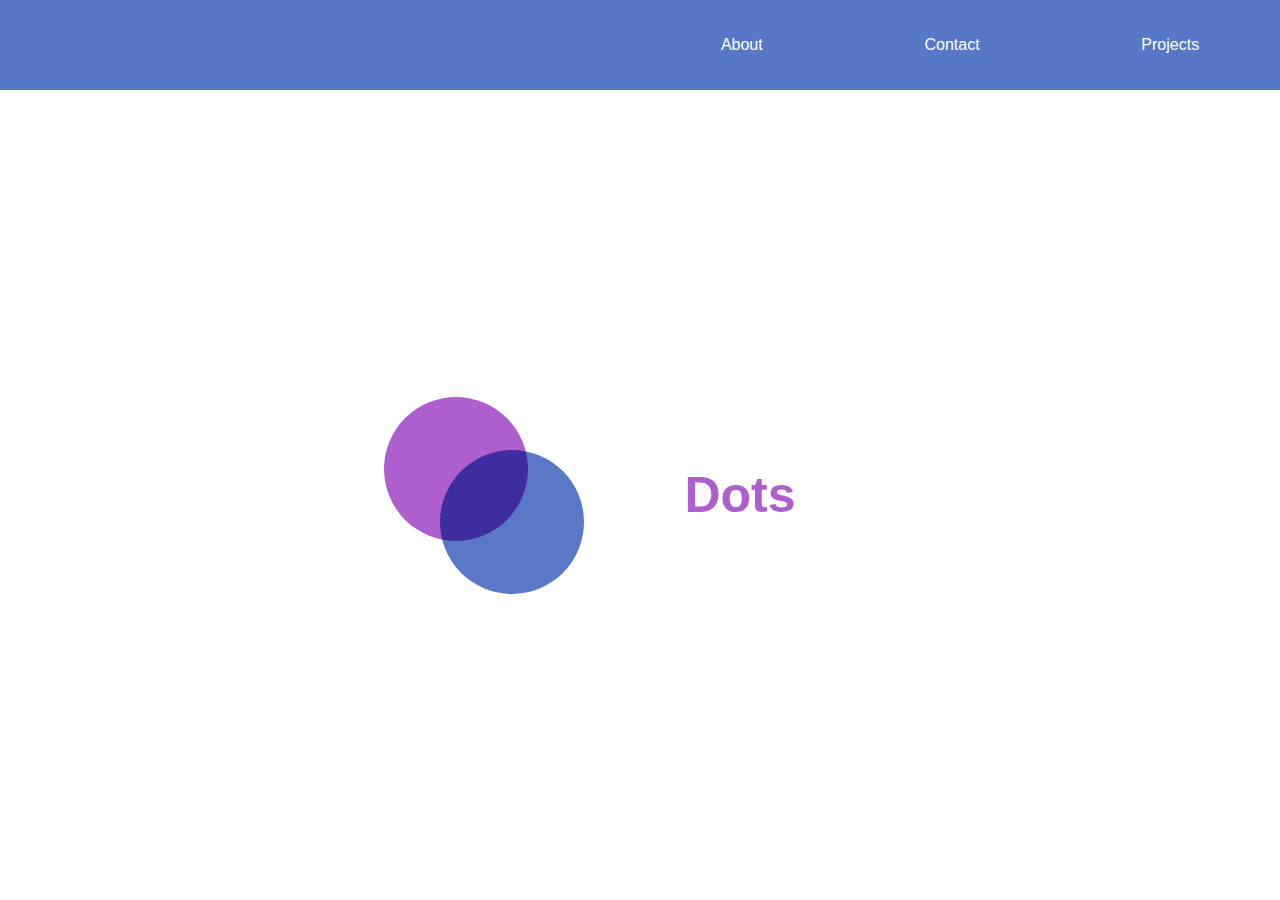
<file: animated-navbar/index.html>
<!DOCTYPE html>
<html lang="en">
<head>
    <meta charset="UTF-8">
    <meta name="viewport" content="width=device-width, initial-scale=1.0">
    <title>Bubble Effect</title>
    <script  src="script.js" defer></script>
    <link rel="stylesheet" href="style.css">
</head>
<body>
    <nav>
      <div class="hamburger">
        <div class="line"></div>
        <div class="line"></div>
        <div class="line"></div>
      </div>
      <ul class="nav-links">
          <li><a href="#">About</a></li>
          <li><a href="#">Contact</a></li>
          <li><a href="#">Projects</a></li>

      </ul>
    </nav>
    <section class="landing">
        <img src="cricles.svg" alt="circles"/>
        <h1>Dots</h1>
    </section>
</body>
</html>
</file>
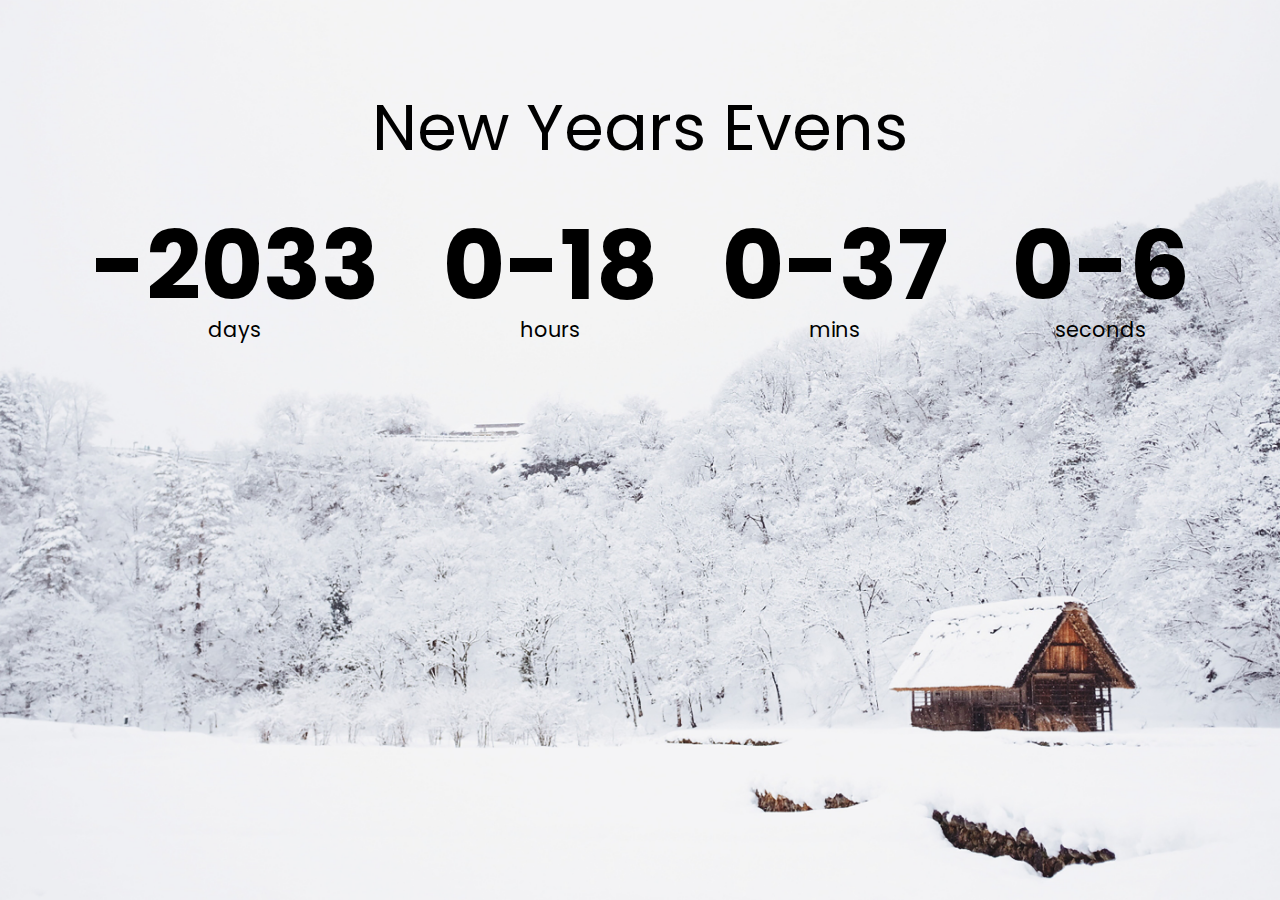
<file: counter-timer/index.html>
<!DOCTYPE html>
<html lang="en">

<head>
    <meta charset="UTF-8">
    <meta name="viewport" content="width=device-width, initial-scale=1.0">
    <title>Counter-Timer</title>
    <link rel="stylesheet" href="style.css">
    <script src="script.js" defer>

    </script>
</head>

<body>
    <h1>New Years Evens</h1>
     
    <div class="countdown-container">
        <div class="countdown-e1 days-c">
            <p class='big-text' id='days'>0</p>
            <span>days</span>
        </div>
        <div class="countdown-e1 hours-c">
            <p class='big-text' id='hours'>0</p>
            <span>hours</span>
        </div>
        <div class="countdown-e1 mins-c">
            <p class='big-text' id='mins'>0</p>
            <span>mins</span>
        </div>
        <div class="countdown-e1 seconds-c">
            <p class='big-text' id='seconds'>0</p>
            <span>seconds</span>
        </div>
    </div>
</body>

</html>
</file>
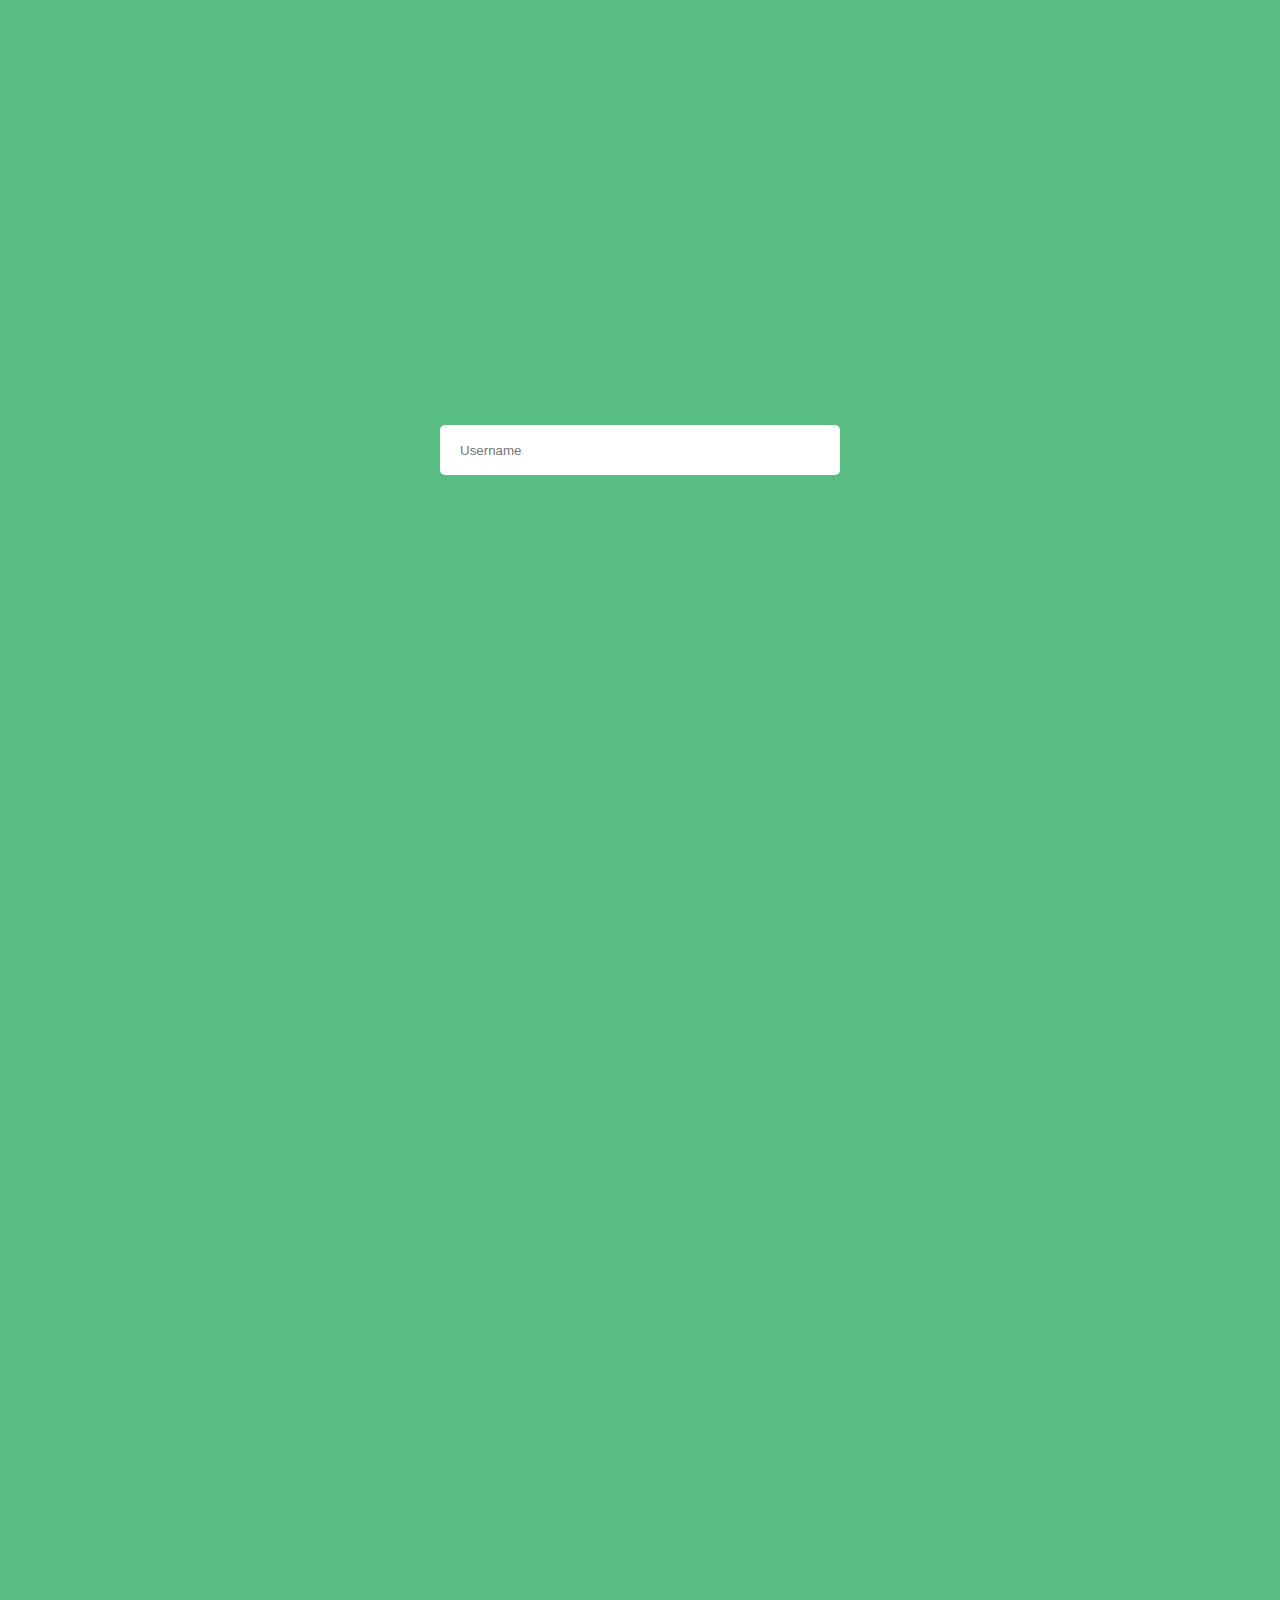
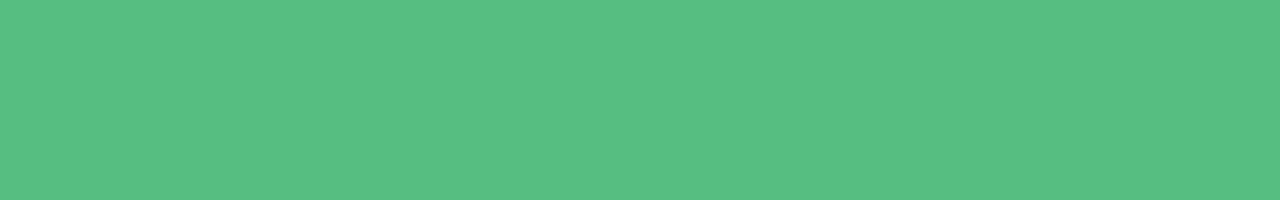
<file: formAnimation/index.html>
<!DOCTYPE html>
    <html lang="en">
    <head>
        <meta charset="UTF-8">
        <meta name="viewport" content="width=device-width, initial-scale=1.0">
        <link rel="stylesheet" href="https://use.fontawesome.com/releases/v5.15.1/css/all.css" 
        integrity="sha384-vp86vTRFVJgpjF9jiIGPEEqYqlDwgyBgEF109VFjmqGmIY/Y4HV4d3Gp2irVfcrp" 
        crossorigin="anonymous">
        <link rel="stylesheet" href="style.css"/>
        <title></title>
    </head>
    <body>
        <form >
            <div class="field-name">
                <i class="fas fa-user"></i>
                <input type="text" placeholder="Username" required/>
                <i class="fas fa-arrow-down"></i>
            </div>
            <div class="field-email inactive">
          
                <i class="fas fa-envelope"></i>
               <input type="email" placeholder="Email" required/>
               <i class="fas fa-arrow-down"></i>
            </div>
            <div class="field-password inactive">
                <i class="fas fa-key"></i>
                <input type="password" placeholder="password" required/>
                <i class="fas fa-arrow-down"></i>
            </div>
            <div class="field-finish inactive">
                <i class="fas fa-heart nope"></i>
                <p>Thank You!!</p>
                <i class="fas fa-heart nope"></i>
                
            </div>
        </form>
        <script src="script.js"></script> 
    </body>

    </html>
</file>
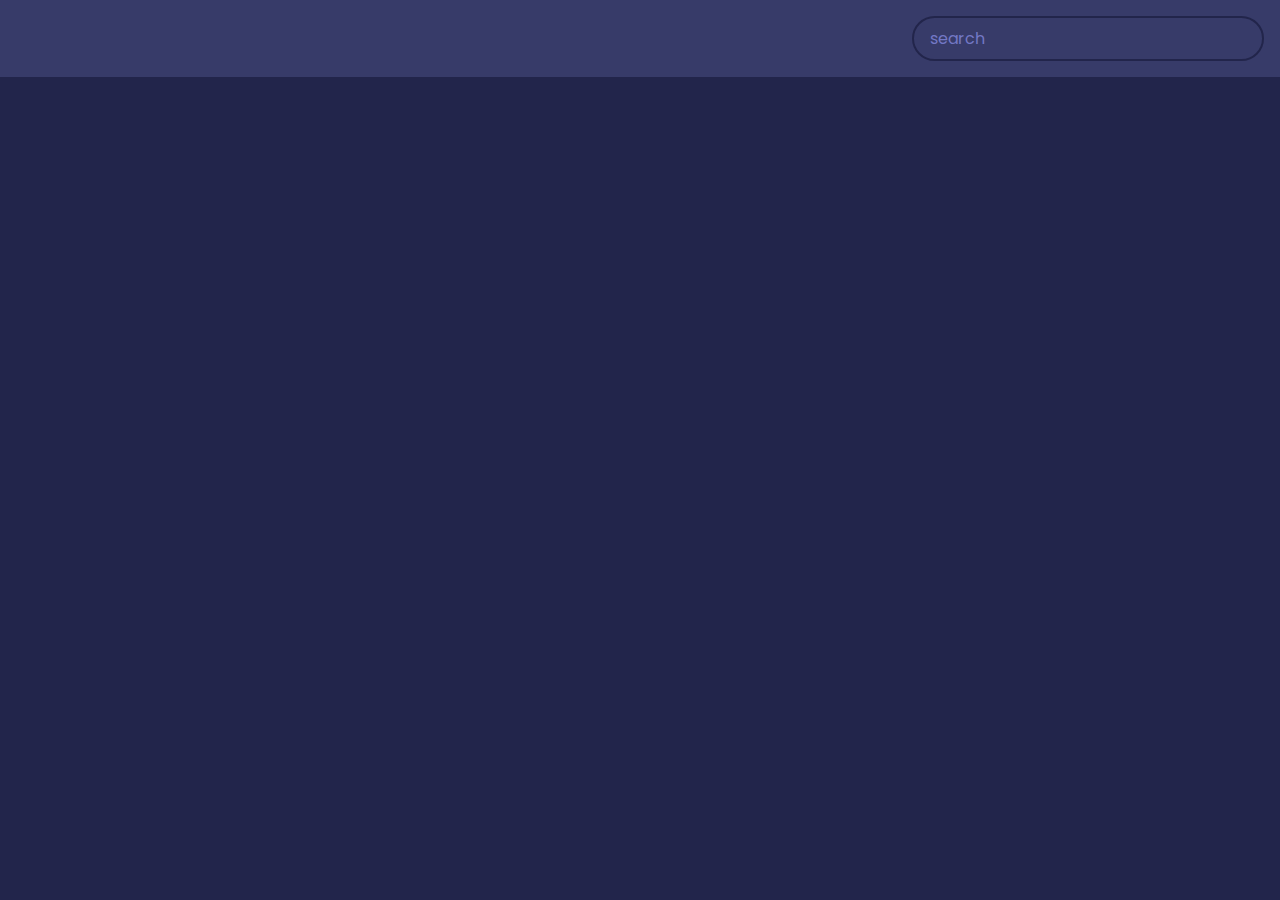
<file: movie-app/index.html>
<!DOCTYPE html>
<html lang="en">
<head>
    <meta charset="UTF-8">
    <meta name="viewport" content="width=device-width, initial-scale=1.0">
    <link rel="stylesheet" href="style.css">
    <script src="script.js" defer></script>
    <title>Movie-App</title>
</head>
<body>
    <header>
        <form id="form">
         <input type="text" placeholder="search" 
         id="search" class="search"/>
     
    </form>
        </header>
    <main id='main'></main>
</body>
</html>
</file>
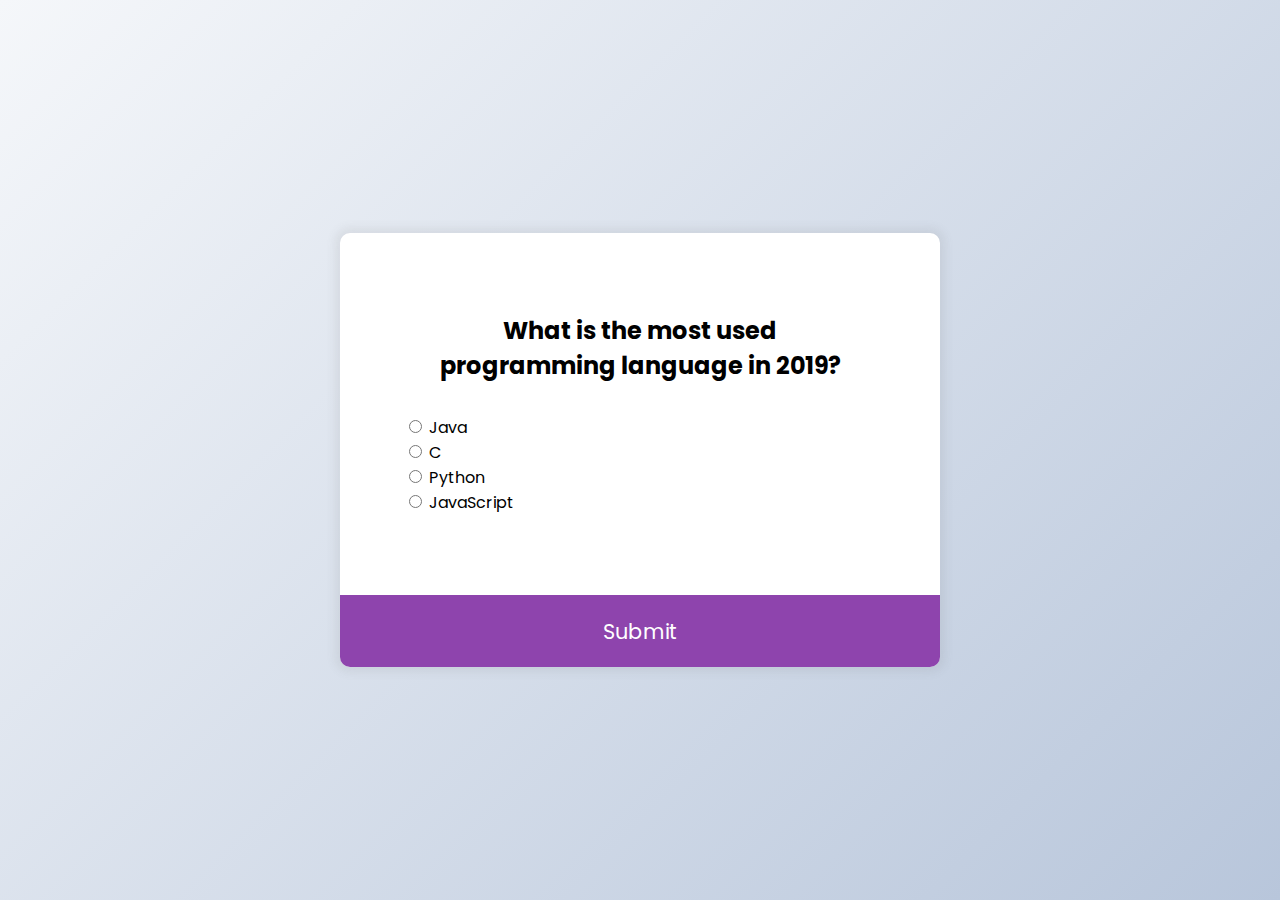
<file: quiz-app/index.html>
<!DOCTYPE html>
<html lang="en">
<head>
    <meta charset="UTF-8">
    <meta name="viewport" content="width=device-width, initial-scale=1.0">
    <title>Quiz App</title>
    <link rel="stylesheet" href="style.css">
    <script src="script.js" defer></script>
</head>
<body>
    <div class="quiz-container" id='quiz'>
        <div class="quiz-header">
        <h2 id="question">Question text</h2>
        <ul>
            <li><input type="radio" id="a" name="answer" class="answer">
                <label for="a"  id="a-text">Question</label></li>
                <li><input type="radio" name="answer" id="b"class="answer">
                    <label for="b"id="b-text">Question</label>
                </li>
                <li><input type="radio" name="answer" id="c"class="answer">
                    <label for="c" id="c-text">Question</label>
                </li>
                <li><input type="radio" name="answer" id="d" class="answer">
                    <label for="d" name="answer" id="d-text">Question</label>
                </li>
      
        </ul>
    </div>
    <button>Submit</button>

    </div>
</body>
</html>
</file>
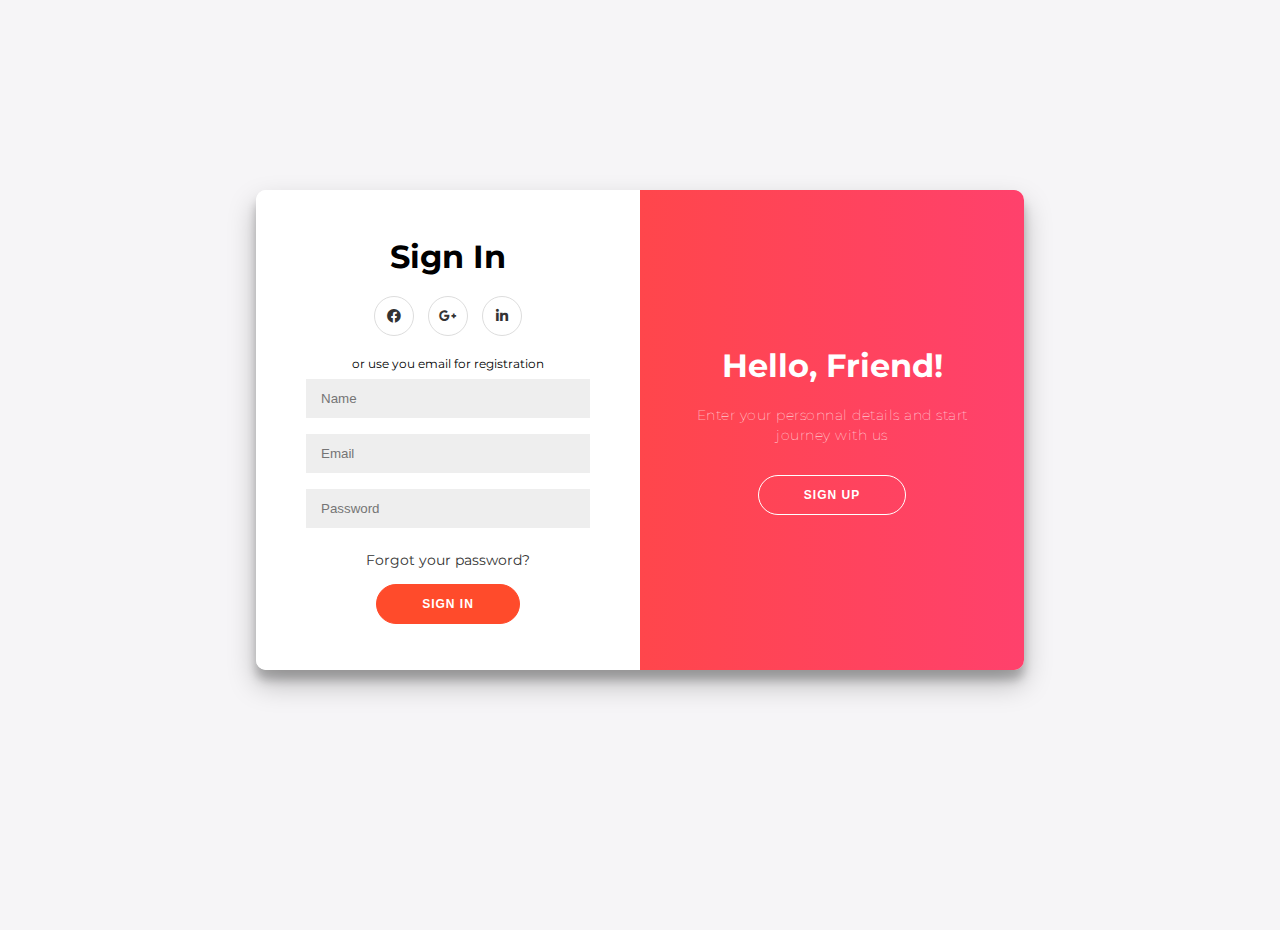
<file: signin-signup/index.html>
<!DOCTYPE html>
<html lang="en">
<head>
    <meta charset="UTF-8">
    <meta name="viewport" content="width=device-width, initial-scale=1.0">
    <title>Signup-SignIn</title>
    <link rel="stylesheet" href="https://use.fontawesome.com/releases/v5.15.1/css/all.css">
    <link rel="stylesheet" href="style.css">

</head>
<body>
 <div class="container" id="container">
    <div class="form-container sign-up-container">
      <form action="#">
        <h1>Create Account</h1>
        <div class="social-container">
         <a href="" class="social"><i class="fab fa-facebook"></i></a>
         <a href="" class="social"><i class="fab fa-google-plus-g"></i></a>
         <a href="" class="social"><i class="fab fa-linkedin-in"></i></a>
         </div>
           <span>or use you email for registration</span>
         <input type="text" placeholder="Name"/>
         <input type="email" placeholder="Email"/>
         <input type="password" placeholder="Password"/>
          <button>Sign Up</button>
      </form>
   </div>
   <div class="form-container sign-in-container">
    <form action="#">
        <h1>Sign In</h1>
        <div class="social-container">
            <a href="" class="social"><i class="fab fa-facebook"></i></a>
            <a href="" class="social"><i class="fab fa-google-plus-g"></i></a>
            <a href="" class="social"><i class="fab fa-linkedin-in"></i></a>
        </div>
        <span>or use you email for registration</span>
        <input type="text" placeholder="Name" />
        <input type="email" placeholder="Email" />
        <input type="password" placeholder="Password" />
        <a href="#">Forgot your password?</a>
        <button>Sign In</button>
    </form>
   </div>
   <div class="overlay-container">
       <div class="overlay">
           <div class="overlay-panel overlay-left">
               <h1>Welcome Back!</h1>
               <p>
                   To keep connected with us please login with your personal info
                </p>
             <button class="ghost" id="signIn">Sign In</button>
           </div>
           <div class="overlay-panel overlay-right">
               <h1>Hello, Friend!</h1>
               <p>
                   Enter your personnal details and start journey with us
               </p>
                <button class="ghost" id="signUp">Sign Up</button>
           </div>
       </div>
   </div>
 </div>
 <script src="script.js"></script>
</body>
</html>
</file>
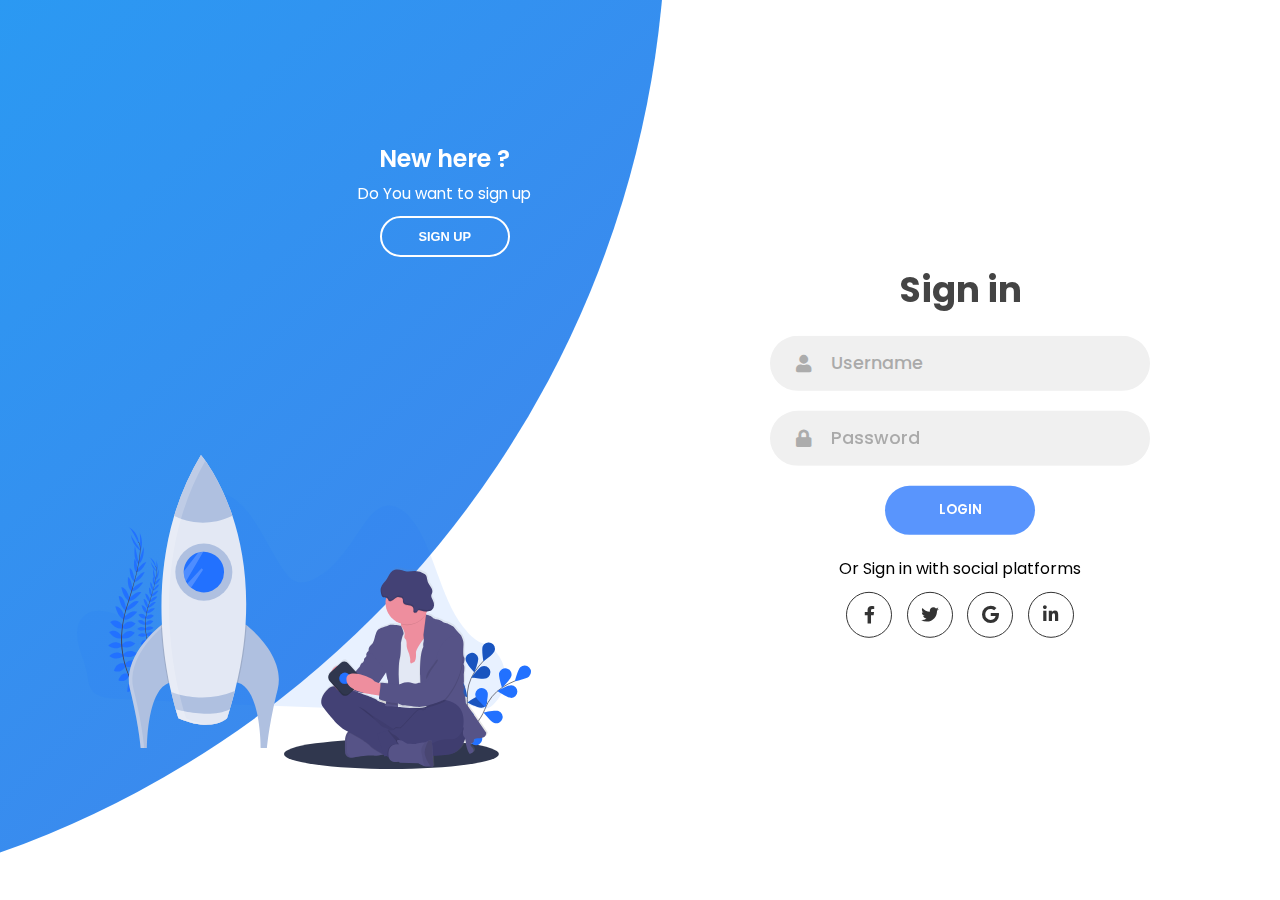
<file: SignUp-Page/index.html>
<!DOCTYPE html>
<html lang="en">
<head>
    <meta charset="UTF-8">
    <meta name="viewport" content="width=device-width, initial-scale=1.0">
    <title>Sign In && SignUp Form</title>
    <link rel="stylesheet" href="https://use.fontawesome.com/releases/v5.15.1/css/all.css">
    <link rel="stylesheet" href="style.css">

</head>
<body>
    <div class="container">
        <div class="forms-container">
            <div class="signin-signup">
             <form action="" class="sign-in-form">
                    <h2 class="title">Sign in</h2>
                    <div class="input-field">
                        <i class="fas fa-user"></i>
                        <input type="text" placeholder="Username"> 
                    </div>
                    <div class="input-field">
                        <i class="fas fa-lock"></i>
                        <input type="password" placeholder="Password">
                    
                        </div>
                        <input type="submit" value="Login" class="btn solid">
                        <p class="social-text">Or Sign in with social platforms</p>
                       <div class="social-media">
                       <a href="#" class="social-icon"><i class="fab fa-facebook-f"></i>
                        </a>
                            <a href="#" class="social-icon">
                                <i class="fab fa-twitter"></i>
                            </a>
                            <a href="#" class="social-icon">
                                <i class="fab fa-google"></i>
                            </a>
                            <a href="#" class="social-icon">
                            <i class="fab fa-linkedin-in"></i>
                            </a>
                        </div>
                
                </form>

                <form action="" class="sign-up-form">
                    <h2 class="title">Sign up</h2>
                    <div class="input-field">
                        <i class="fas fa-user"></i>
                        <input type="text" placeholder="Username">
                    </div>
                    <div class="input-field">
                        <i class="fas fa-envelope"></i>
                        <input type="text" placeholder="Email">
                    </div>
                    <div class="input-field">
                        <i class="fas fa-lock"></i>
                        <input type="password" placeholder="Password">
                
                    </div>
                    <input type="submit" value="Sign up" class="btn solid">
                    <p class="social-text">Or Sign Up with social platforms</p>
                    <div class="social-media">
                        <a href="#" class="social-icon"><i class="fab fa-facebook-f"></i>
                        </a>
                        <a href="#" class="social-icon">
                            <i class="fab fa-twitter"></i>
                        </a>
                        <a href="#" class="social-icon">
                            <i class="fab fa-google"></i>
                        </a>
                        <a href="#" class="social-icon">
                            <i class="fab fa-linkedin-in"></i>
                        </a>
                    </div>
                
                </form>
            </div>
        </div>
        <div class="panels-container">
            <div class="panel left-panel">
                <div class="content">
                    <h3>New here ?</h3>
                    <p>Do You want to sign up</p>
                    <button class="btn transparent" id="sign-up-btn">Sign Up</button>
                </div>
                <img src="log.svg" class="image" alt="">
            </div>
                <div class="panel right-panel">
                    <div class="content">
                        <h3>One of us?</h3>
                        <p>Do You want to sign in</p>
                        <button class="btn transparent" id="sign-in-btn">Sign in</button>
                    </div>
                    <img src="register.svg" class="image" alt="">
                </div>
        </div>
    </div>
    <script src="script.js"></script>
</body>
</html>
</file>
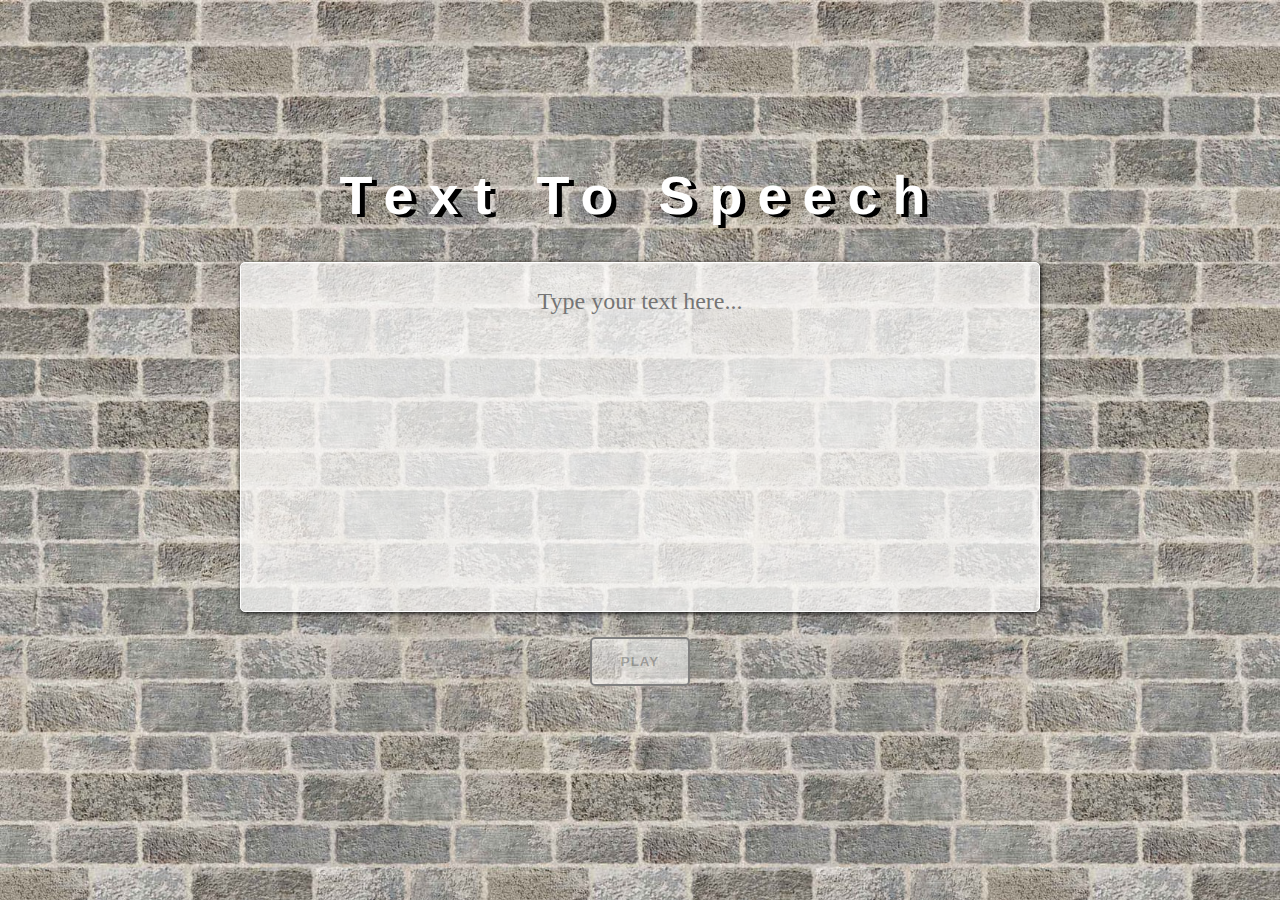
<file: Text-Speech App/index.html>
<html>
    <head>
        <link rel="stylesheet" href='style.css'>

    </head>
    <body>
        <div id='app-container'>
            <h1>Text To Speech</h1>
            <div id='input-container'>
                <textarea id='text-input' placeholder="Type your text here..."></textarea>
            </div>
            <div id='control-container'>
                <button disabled='true' id='play-btn'>Play</button>
            </div>
            <div id='error-message'>
                
            </div>
        </div>
        <script src='script.js'>
        </script> 

    </body>
</html>
</file>
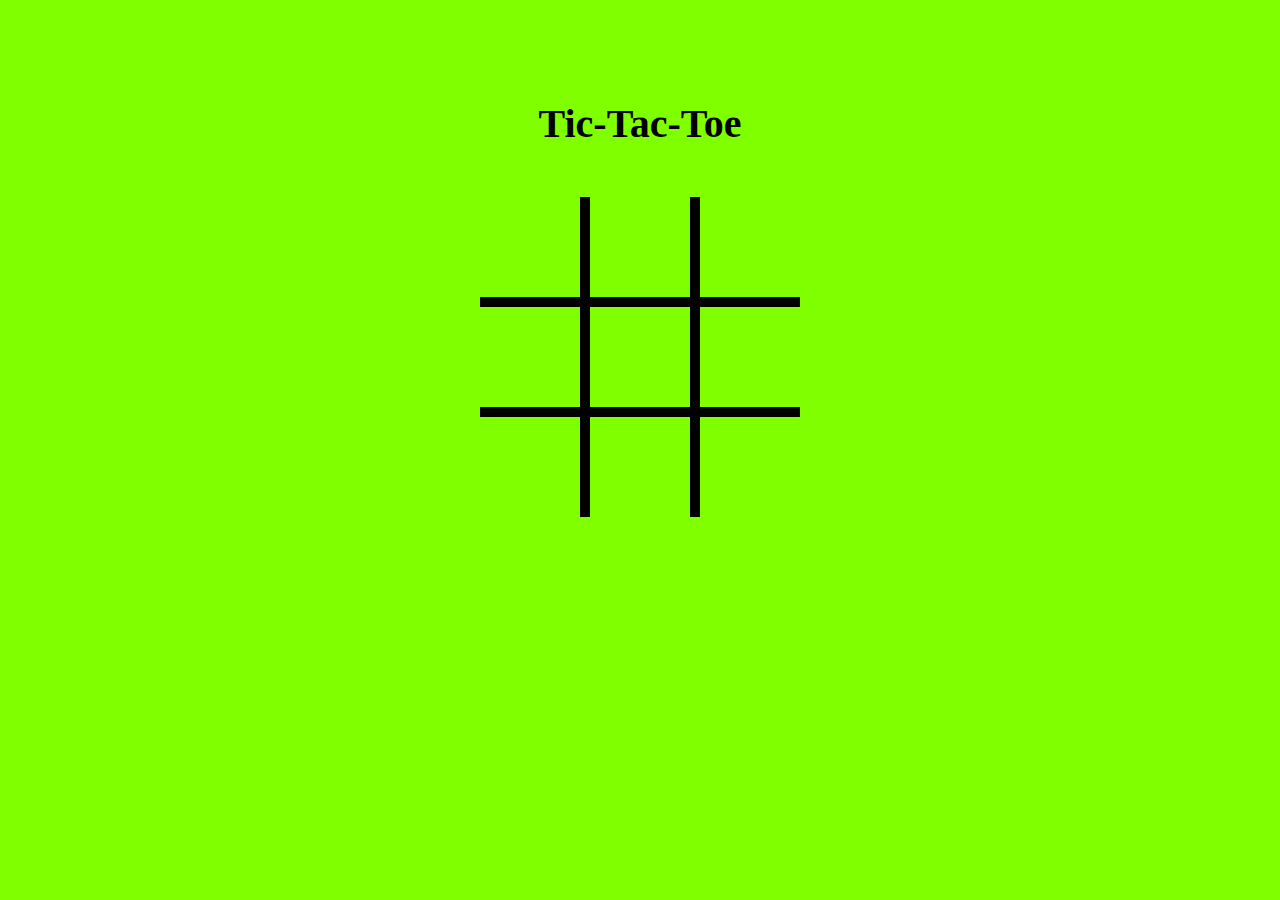
<file: Tic-Toc-Toe/index.html>
<html>
<head>
<title>Tic-Tac-Toe</title>
<link rel='stylesheet' href='styles.css'>
</head>
<body>
    
     <div id='container'>
        <h1 id='h1'>Tic-Tac-Toe</h1>
        <div class='q' id='q0'></div>
        <div class='q' id='q1'></div>
        <div class='q' id='q2'></div>
        <div class='q' id='q3'></div>
        <div class='q' id='q4'></div>
        <div class='q' id='q5'></div>
        <div class='q' id='q6'></div>
        <div class='q' id='q7'></div>
        <div class='q' id='q8'></div>
     </div>
  
    <script src='script.js'></script>
    
</body>
</html>
</file>
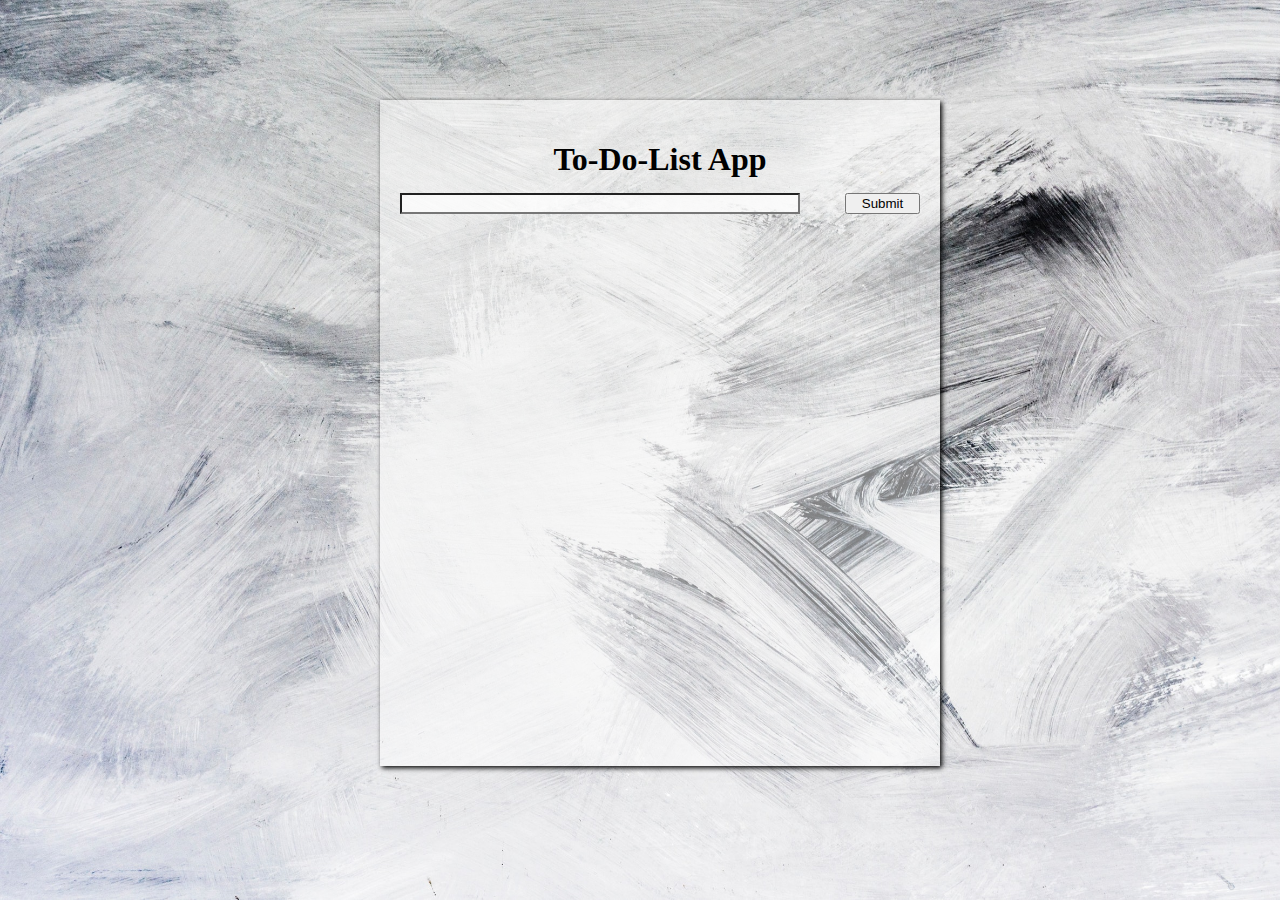
<file: To-Do-list/index.html>
<html>
    <head>
        <link rel='stylesheet' href='style.css'/>
        <title> To-do-list</title>
        <link rel="stylesheet" href="https://stackpath.bootstrapcdn.com/bootstrap/4.5.0/css/bootstrap.min.css" integrity="sha384-9aIt2nRpC12Uk9gS9baDl411NQApFmC26EwAOH8WgZl5MYYxFfc+NcPb1dKGj7Sk" crossorigin="anonymous">
        <script src="https://code.jquery.com/jquery-3.5.1.slim.min.js" integrity="sha384-DfXdz2htPH0lsSSs5nCTpuj/zy4C+OGpamoFVy38MVBnE+IbbVYUew+OrCXaRkfj" crossorigin="anonymous"></script>
        <script src="https://cdn.jsdelivr.net/npm/popper.js@1.16.0/dist/umd/popper.min.js" integrity="sha384-Q6E9RHvbIyZFJoft+2mJbHaEWldlvI9IOYy5n3zV9zzTtmI3UksdQRVvoxMfooAo" crossorigin="anonymous"></script>
        <script src="https://stackpath.bootstrapcdn.com/bootstrap/4.5.0/js/bootstrap.min.js" integrity="sha384-OgVRvuATP1z7JjHLkuOU7Xw704+h835Lr+6QL9UvYjZE3Ipu6Tp75j7Bh/kR0JKI" crossorigin="anonymous"></script>

    </head>
    <body>
        <div id='main'>
        <h1 class="small-bottom-margin" id='header'>To-Do-List App</h1>
        <div class="small-bottom-margin" id='new-todo-form-container'>
           <input type='text' class='form-control' id='new-todo-input'>
           <button class='btn btn-primary' id='submit-new-todo-btn'>Submit</button>
        </div>
        <ul id='todo-list-container' list='list-group'></ul>
    </div>
 <!-- <button class='btn btn-danger' id='reset-storage-btn'>Reset Local Storage</button>-->  
         <script src='script.js'></script>
    </body>
</html>
</file>
<file: animated-navbar/style.css>
*
{
    margin:0;
    box-sizing: border-box;
    padding: 0;
}
body{
    font-family: sans-serif;
}
nav{
    height: 10vh;
    background-color:#5678c7;
}
.nav-links{
    display: flex;
    list-style: none;
    width:50%;
    height:100%;
    justify-content: space-around;
    align-items: center;
    margin-left: auto;
}
.nav-links li a{
    color:white;
    text-decoration: none;
  
}
.landing
{
  height:90vh;
  display:flex;
  justify-content: center;
  align-items: center;
}
.landing h1{
    margin:100px;
    font-size:50px ;
    color:#ae5fce;
}
@media screen and (max-width:768px){
    .line
    {
        width:50px;
        height:3px;
        background: white;
        margin:5px;
    }
    nav {
     position: relative;
    }
    .hamburger
    {
        position: absolute;
        cursor: pointer;
        right:5%;
        top:20%;
        transform: translate(-5%,50%);
        z-index: 2;
    }
   .nav-links
   {
       position: fixed;
       background: #5b78c7;
       height:100vh;
       width: 100%;
       flex-direction: column;
       clip-path:circle(100px at 90% -10%) ;
       -webkit-clip-path:circle(100px at 90% -10%);
       transition: all 1s ease-out;
       pointer-events: none;
  
   }
   .nav-links.open{
       clip-path:circle(100px at 90% -10%);
       -webkit-clip-path:circle(1000px at 90% -10%);
       pointer-events: all;
   }
   .landing{
       flex-direction: column;
   }
   .nav-links li{
       opacity: 0;
   }
   .nav-links li a{
       font-size: 25px;
   }
   .nav-links li:nth-child(1)
   {
       transition: all 0.5s ease 0.2s;
   }
     .nav-links li:nth-child(2)
   {
       transition: all 0.5s ease 0.4s;
   }
     .nav-links li:nth-child(3)
   {
       transition: all 0.5s ease 0.6s;
   }
   li.fade{
       opacity: 1;
   }
}
</file>
<file: counter-timer/style.css>
@import 
url('https://fonts.googleapis.com/css2?family=Poppins:wght@200;300;400&display=swap');

*{
    box-sizing: border-box;

}
body{
    font-family: "Poppins",sans-serif;
    margin: 0;
  background-image: url("./snow.jpg");
  display:flex;
  flex-direction: column;

align-items: center;
  min-height: 100vh;
  background-size: cover;
  background-position: center center;
}
h1{
    font-weight:normal;
    font-size: 4rem;
    margin-top: 5rem;
}
.countdown-container{
display: flex;
flex-wrap: wrap;
justify-content: center;

}
.big-text{
    font-weight: bold;
    font-size: 6rem;
    line-height: 1;
    margin:0 2rem;
}
.countdown-e1{
    text-align: center;
}
.countdown-e1 span{
    font-size:1.3rem;
}
</file>
<file: formAnimation/style.css>
*{
    margin:0;
    box-sizing:border-box;
      padding:0;
}
body{
  height:100vh;
  display:flex;
  background-color: rgb(87,189,130);
  transition: background 0.5s ease;
  position: relative;
}
.field-name,
.field-email,
.field-password,
.field-finish{
  position:absolute;
  top: 50%;
  left:50%;
  transform:translate(-50%,-50%);
  background:white;
  height:50px;
  width:400px;
  display: flex;
  justify-content: space-between;
  align-items:center;
  border-radius:5px;
  transition:all 0.5s ease;
}
.field-name i,
.field-email i,
.field-password i,
.field-finish i{
  padding:10px;
  cursor:pointer;
}
.field-name input,
.field-email input,
.field-password input,
.field-finish
{
   background:none;
   border:none;
   flex:1;
   height: 100%;
   outline: none;

}
div.inactive
{
  opacity: 0;
  pointer-events: none;
  transform:translate(-50%,50%)

}
div.active{
  opacity: 1;
  
  pointer-events: all;
  transform: translate(-50%,-50%);
}
@keyframes shake{
  0%{
    transform:translate(-50%,-50%) rotate(0deg);
  }
  50%{
    transform: translate(-50%,-50%) rotate(0deg);
  }
  100%
  {
    transform: translate(-50%,-50%) rotate(0deg);
  }
}
.none{
  cursor:auto;
}
</file>
<file: movie-app/style.css>
@import url("https://fonts.googleapis.com/css2?family=Poppins:wght@200;400;600&display=swap");

* {
    box-sizing: border-box;
}

body {
    background-color: #22254b;
    font-family: "Poppins", sans-serif;
    margin: 0;
}

header {
    background-color: #373b69;
    display: flex;
    justify-content: flex-end;
    padding: 1rem;
}

.search {
    background-color: transparent;
    border: 2px solid #22254b;
    border-radius: 50px;
    color: #fff;
    font-family: inherit;
    font-size: 1rem;
    padding: 0.5rem 1rem;
}

.search::placeholder {
    color: #7378c5;
}

.search:focus {
    background-color: #22254b;
    outline: none;
}

main {
    display: flex;
    flex-wrap: wrap;
}

.movie {
    background-color: #373b69;
    border-radius: 3px;
    box-shadow: 0 4px 5px rgba(0, 0, 0, 0.2);
    overflow: hidden;
    position: relative;
    margin: 1rem;
    width: 300px;
}

.movie img {
    width: 100%;
}

.movie-info {
    color: #eee;
    display: flex;
    align-items: center;
    justify-content: space-between;
    padding: 0.5rem 1rem 1rem;
    letter-spacing: 0.5px;
}

.movie-info h3 {
    margin: 0;
}

.movie-info span {
    
    background-color: #22254b;
    border-radius: 3px;
    font-weight: bold;
    padding: 0.25rem 0.5rem;
}
.movie-info span.green {
    color: rgb(39, 189, 39);
}

.movie-info span.orange {
    color: orange;
}

.movie-info span.red {
    color: rgb(189, 42, 42);
}

.overview {
    background-color: #fff;
    padding: 2rem;
    position: absolute;
    max-height: 100%;
    overflow: auto;
    left: 0;
    bottom: 0;
    right: 0;
    transform: translateY(101%);
    transition: transform 0.3s ease-in;
}

.overview h3 {
    margin-top: 0;
}

.movie:hover .overview {
    transform: translateY(0);
}
</file>
<file: quiz-app/style.css>
@import 
url('https://fonts.googleapis.com/css2?family=Poppins:wght@200;300;400&display=swap');

*{
    box-sizing: border-box;

}
body{
    
    font-family:"Poppins",sans-serif;
    margin:0;
    background-color: #b8c6db;
    background-image: linear-gradient(315deg, #b8c6db 0%, 
#f5f7fa 100%);
min-height: 100vh;
    display: flex;
    flex-direction: column;
    justify-content: center;
    align-items: center;
}
.quiz-container
{
  background-color:#fff;
  border-radius: 10px;
  box-shadow:0 0 10px 5px rgba(100,100,100,0.1);
  width: 600px;
  max-width: 100%;
  overflow: hidden;

}
.quiz-header
{
    padding:4rem;
    
}
ul{
    list-style: none;
    padding: 0;
    

}
h2
{
    text-align: center;
    padding:1rem;
    margin:0;
}
ui li{
    font-size:1.2rem;
    margin:1rem 0;

}
ul li label
{
    cursor: pointer;
}
button{
    background-color: #8e44ad;
    border:none;
    font-size:1.3rem;
    cursor:pointer;
    width:100%;
    color:white;
    font-family: inherit;
    padding: 1.3rem;
    display: block;
}
button:hover{
    background-color: #5d396d;
}
button:focus {
    background-color: #5e3370;
    outline: none;
}
</file>
<file: signin-signup/style.css>
@import url('https://fonts.googleapis.com/css?family=Montserrat:400,800');

* {
	box-sizing: border-box;
}

body {
	background: #f6f5f7;
	display: flex;
	justify-content: center;
	align-items: center;
	flex-direction: column;
	font-family: 'Montserrat', sans-serif;
	height: 100vh;
	margin: -20px 0 50px;
}

h1 {
	font-weight: bold;
	margin: 0;
}

h2 {
	text-align: center;
}

p {
	font-size: 14px;
	font-weight: 100;
	line-height: 20px;
	letter-spacing: 0.5px;
	margin: 20px 0 30px;
}

span {
	font-size: 12px;
}

a {
	color: #333;
	font-size: 14px;
	text-decoration: none;
	margin: 15px 0;
}

button {
	border-radius: 20px;
	border: 1px solid #FF4B2B;
	background-color: #FF4B2B;
	color: #FFFFFF;
	font-size: 12px;
	font-weight: bold;
	padding: 12px 45px;
	letter-spacing: 1px;
	text-transform: uppercase;
	transition: transform 80ms ease-in;
}

button:active {
	transform: scale(0.95);
}

button:focus {
	outline: none;
}

button.ghost {
	background-color: transparent;
	border-color: #FFFFFF;
}

form {
	background-color: #FFFFFF;
	display: flex;
	align-items: center;
	justify-content: center;
	flex-direction: column;
	padding: 0 50px;
	height: 100%;
	text-align: center;
}

input {
	background-color: #eee;
	border: none;
	padding: 12px 15px;
	margin: 8px 0;
	width: 100%;
}

.container {
	background-color: #fff;
	border-radius: 10px;
  	box-shadow: 0 14px 28px rgba(0,0,0,0.25), 
			0 10px 10px rgba(0,0,0,0.22);
	position: relative;
	overflow: hidden;
	width: 768px;
	max-width: 100%;
	min-height: 480px;
}

.form-container {
	position: absolute;
	top: 0;
	height: 100%;
	transition: all 0.6s ease-in-out;
}

.sign-in-container {
	left: 0;
	width: 50%;
	z-index: 2;
}

.container.right-panel-active .sign-in-container {
	transform: translateX(100%);
}

.sign-up-container {
	left: 0;
	width: 50%;
	opacity: 0;
	z-index: 1;
}

.container.right-panel-active .sign-up-container {
	transform: translateX(100%);
	opacity: 1;
	z-index: 5;
	animation: show 0.6s;
}

@keyframes show {
	0%, 49.99% {
		opacity: 0;
		z-index: 1;
	}
	
	50%, 100% {
		opacity: 1;
		z-index: 5;
	}
}

.overlay-container {
	position: absolute;
	top: 0;
	left: 50%;
	width: 50%;
	height: 100%;
	overflow: hidden;
	transition: transform 0.6s ease-in-out;
	z-index: 100;
}

.container.right-panel-active .overlay-container{
	transform: translateX(-100%);
}

.overlay {
	background: #FF416C;
	background: -webkit-linear-gradient(to right, #FF4B2B, #FF416C);
	background: linear-gradient(to right, #FF4B2B, #FF416C);
	background-repeat: no-repeat;
	background-size: cover;
	background-position: 0 0;
	color: #FFFFFF;
	position: relative;
	left: -100%;
	height: 100%;
	width: 200%;
  	transform: translateX(0);
	transition: transform 0.6s ease-in-out;
}

.container.right-panel-active .overlay {
  	transform: translateX(50%);
}

.overlay-panel {
	position: absolute;
	display: flex;
	align-items: center;
	justify-content: center;
	flex-direction: column;
	padding: 0 40px;
	text-align: center;
	top: 0;
	height: 100%;
	width: 50%;
	transform: translateX(0);
	transition: transform 0.6s ease-in-out;
}

.overlay-left {
	transform: translateX(-20%);
}

.container.right-panel-active .overlay-left {
	transform: translateX(0);
}

.overlay-right {
	right: 0;
	transform: translateX(0);
}

.container.right-panel-active .overlay-right {
	transform: translateX(20%);
}

.social-container {
	margin: 20px 0;
}

.social-container a {
	border: 1px solid #DDDDDD;
	border-radius: 50%;
	display: inline-flex;
	justify-content: center;
	align-items: center;
	margin: 0 5px;
	height: 40px;
	width: 40px;
}

footer {
    background-color: #222;
    color: #fff;
    font-size: 14px;
    bottom: 0;
    position: fixed;
    left: 0;
    right: 0;
    text-align: center;
    z-index: 999;
}

footer p {
    margin: 10px 0;
}

footer i {
    color: red;
}

footer a {
    color: #3c97bf;
    text-decoration: none;
}
</file>
<file: SignUp-Page/style.css>
@import url("https://fonts.googleapis.com/css2?family=Poppins:wght@200;300;400;500;600;700;800&display=swap");

* {
  margin: 0;
  padding: 0;
  box-sizing: border-box;
}

body,
input {
  font-family: "Poppins", sans-serif;
}

.container {
  position: relative;
  width: 100%;
  background-color: #fff;
  min-height: 100vh;
  overflow: hidden;
}

.forms-container {
  position: absolute;
  width: 100%;
  height: 100%;
  top: 0;
  left: 0;
}

.signin-signup {
  position: absolute;
  top: 50%;
  transform: translate(-50%, -50%);
  left: 75%;
  width: 50%;
  transition: 1s 0.7s ease-in-out;
  display: grid;
  grid-template-columns: 1fr;
  z-index: 5;
}

form {
  display: flex;
  align-items: center;
  justify-content: center;
  flex-direction: column;
  padding: 0rem 5rem;
  transition: all 0.2s 0.7s;
  overflow: hidden;
  grid-column: 1 / 2;
  grid-row: 1 / 2;
}

form.sign-up-form {
  opacity: 0;
  z-index: 1;
}

form.sign-in-form {
  z-index: 2;
}

.title {
  font-size: 2.2rem;
  color: #444;
  margin-bottom: 10px;
}

.input-field {
  max-width: 380px;
  width: 100%;
  background-color: #f0f0f0;
  margin: 10px 0;
  height: 55px;
  border-radius: 55px;
  display: grid;
  grid-template-columns: 15% 85%;
  padding: 0 0.4rem;
  position: relative;
}

.input-field i {
  text-align: center;
  line-height: 55px;
  color: #acacac;
  transition: 0.5s;
  font-size: 1.1rem;
}

.input-field input {
  background: none;
  outline: none;
  border: none;
  line-height: 1;
  font-weight: 600;
  font-size: 1.1rem;
  color: #333;
}

.input-field input::placeholder {
  color: #aaa;
  font-weight: 500;
}

.social-text {
  padding: 0.7rem 0;
  font-size: 1rem;
}

.social-media {
  display: flex;
  justify-content: center;
}

.social-icon {
  height: 46px;
  width: 46px;
  display: flex;
  justify-content: center;
  align-items: center;
  margin: 0 0.45rem;
  color: #333;
  border-radius: 50%;
  border: 1px solid #333;
  text-decoration: none;
  font-size: 1.1rem;
  transition: 0.3s;
}

.social-icon:hover {
  color: #4481eb;
  border-color: #4481eb;
}

.btn {
  width: 150px;
  background-color: #5995fd;
  border: none;
  outline: none;
  height: 49px;
  border-radius: 49px;
  color: #fff;
  text-transform: uppercase;
  font-weight: 600;
  margin: 10px 0;
  cursor: pointer;
  transition: 0.5s;
}

.btn:hover {
  background-color: #4d84e2;
}
.panels-container {
  position: absolute;
  height: 100%;
  width: 100%;
  top: 0;
  left: 0;
  display: grid;
  grid-template-columns: repeat(2, 1fr);
}

.container:before {
  content: "";
  position: absolute;
  height: 2000px;
  width: 2000px;
  top: -10%;
  right: 48%;
  transform: translateY(-50%);
  background-image: linear-gradient(-45deg, #4481eb 0%, #04befe 100%);
  transition: 1.8s ease-in-out;
  border-radius: 50%;
  z-index: 6;
}

.image {
  width: 100%;
  transition: transform 1.1s ease-in-out;
  transition-delay: 0.4s;
}

.panel {
  display: flex;
  flex-direction: column;
  align-items: flex-end;
  justify-content: space-around;
  text-align: center;
  z-index: 6;
}

.left-panel {
  pointer-events: all;
  padding: 3rem 17% 2rem 12%;
}

.right-panel {
  pointer-events: none;
  padding: 3rem 12% 2rem 17%;
}

.panel .content {
  color: #fff;
  transition: transform 0.9s ease-in-out;
  transition-delay: 0.6s;
}

.panel h3 {
  font-weight: 600;
  line-height: 1;
  font-size: 1.5rem;
}

.panel p {
  font-size: 0.95rem;
  padding: 0.7rem 0;
}

.btn.transparent {
  margin: 0;
  background: none;
  border: 2px solid #fff;
  width: 130px;
  height: 41px;
  font-weight: 600;
  font-size: 0.8rem;
}

.right-panel .image,
.right-panel .content {
  transform: translateX(800px);
}

/* ANIMATION */

.container.sign-up-mode:before {
  transform: translate(100%, -50%);
  right: 52%;
}

.container.sign-up-mode .left-panel .image,
.container.sign-up-mode .left-panel .content {
  transform: translateX(-800px);
}

.container.sign-up-mode .signin-signup {
  left: 25%;
}

.container.sign-up-mode form.sign-up-form {
  opacity: 1;
  z-index: 2;
}

.container.sign-up-mode form.sign-in-form {
  opacity: 0;
  z-index: 1;
}

.container.sign-up-mode .right-panel .image,
.container.sign-up-mode .right-panel .content {
  transform: translateX(0%);
}

.container.sign-up-mode .left-panel {
  pointer-events: none;
}

.container.sign-up-mode .right-panel {
  pointer-events: all;
}

@media (max-width: 870px) {
  .container {
    min-height: 800px;
    height: 100vh;
  }
  .signin-signup {
    width: 100%;
    top: 95%;
    transform: translate(-50%, -100%);
    transition: 1s 0.8s ease-in-out;
  }

  .signin-signup,
  .container.sign-up-mode .signin-signup {
    left: 50%;
  }

  .panels-container {
    grid-template-columns: 1fr;
    grid-template-rows: 1fr 2fr 1fr;
  }

  .panel {
    flex-direction: row;
    justify-content: space-around;
    align-items: center;
    padding: 2.5rem 8%;
    grid-column: 1 / 2;
  }

  .right-panel {
    grid-row: 3 / 4;
  }

  .left-panel {
    grid-row: 1 / 2;
  }

  .image {
    width: 200px;
    transition: transform 0.9s ease-in-out;
    transition-delay: 0.6s;
  }

  .panel .content {
    padding-right: 15%;
    transition: transform 0.9s ease-in-out;
    transition-delay: 0.8s;
  }

  .panel h3 {
    font-size: 1.2rem;
  }

  .panel p {
    font-size: 0.7rem;
    padding: 0.5rem 0;
  }

  .btn.transparent {
    width: 110px;
    height: 35px;
    font-size: 0.7rem;
  }

  .container:before {
    width: 1500px;
    height: 1500px;
    transform: translateX(-50%);
    left: 30%;
    bottom: 68%;
    right: initial;
    top: initial;
    transition: 2s ease-in-out;
  }

  .container.sign-up-mode:before {
    transform: translate(-50%, 100%);
    bottom: 32%;
    right: initial;
  }

  .container.sign-up-mode .left-panel .image,
  .container.sign-up-mode .left-panel .content {
    transform: translateY(-300px);
  }

  .container.sign-up-mode .right-panel .image,
  .container.sign-up-mode .right-panel .content {
    transform: translateY(0px);
  }

  .right-panel .image,
  .right-panel .content {
    transform: translateY(300px);
  }

  .container.sign-up-mode .signin-signup {
    top: 5%;
    transform: translate(-50%, 0);
  }
}

@media (max-width: 570px) {
  form {
    padding: 0 1.5rem;
  }

  .image {
    display: none;
  }
  .panel .content {
    padding: 0.5rem 1rem;
  }
  .container {
    padding: 1.5rem;
  }

  .container:before {
    bottom: 72%;
    left: 50%;
  }

  .container.sign-up-mode:before {
    bottom: 28%;
    left: 50%;
  }
}
</file>
<file: Text-Speech App/style.css>
body{
    background-image: url('wall.jpg');
    background-size: cover;
    padding: 0;
    margin:0;
}
#app-container
{
    width:800px;
    margin: auto;

}
#app-container h1{
    font-family: sans-serif;
    font-size: 54px;
    color:white;
    text-shadow: 5px 3px black;
    text-align: center;
    letter-spacing: 15px;
}
#input-container textarea
{
    width:100%;
    height: 350px;
    resize: none;
    background-color: rgba(255,255,255,.7);
    box-shadow: 1px 1px 5px black;
    border: 1px solid white;
    padding: 25px;
    font-family: "merriweather",serif;
    border-radius: 5px;
    font-size: 24px;
    text-align: center;

}
#control-container
{
    margin:25px;
 text-align: center;
}
#play-btn
{
    width:100px;
    background-color: rgba(255,255,255,0.5);
    padding: 15px;
    text-transform: uppercase;
    cursor:pointer;
    font-weight: 700;
    letter-spacing: 1px;
    outline: none;
    border: 2px solid black;
    font-family: 'Poppins',sans-serif;
    border-radius: 5px;


}
#play-btn:hover
{
    background-color: rgba(255,255,255,.7);
}
#play-btn:disabled
{
    cursor:not-allowed;
    border: 2px solid gray;
}
</file>
<file: Tic-Toc-Toe/styles.css>
#container
{
    width:320px;
    height:320px;
    margin:auto;
    margin-top:100px;

}
#container h1{
    text-align: center;
    font-size: 40px;
    margin-bottom: 50px;

}
.q
{
    width:100px;
    height: 100px;
    float:left;
    font-family:sans-serif;
    margin: 0;
    padding: 0;
    cursor: pointer;
    text-align:center;
    font-size: 100px;
}
#q0,#q1,#q2,#q3,#q4,#q5
{
    border-bottom:10px solid black;
}
#q1,#q4,#q7,#q2,#q8,#q5
{
    border-left: 10px solid black;
}
.q:hover
{
    background-color:azure;
}
body
{
background-color: chartreuse;
}
.winner
{
    color:red;
}
</file>
<file: To-Do-list/style.css>
body
{
    padding:0;
    margin:0;
    background-image: url('bg.jpg');
 -webkit-background-size: cover;
-moz-background-size: cover;
-o-background-size:cover;
}
#main
{
    width:520px;
    margin-left: calc(50% - 260px);
    background-color: rgba(255,255,255,0.5);
    margin-top: 100px;
    padding:20px;
    box-shadow: 2px 2px 5px black;
}
#todo-list-container
{
    overflow-y: auto;
    height: 500px;
}
.small-bottom-margin
{
    margin-bottom: 15px;
}
#header
{
    text-align: center;
}
#new-todo-input
{
    width:400px;
    position: relative;
    display: inline-block;
    background-color: rgba(255,255,255,0.7);
}
#submit-new-todo-btn
{
    float: right;
    width:75px;
}
#todo-list-container li:hover{
    background-color: gray;
}
#reset-storage-btn
{
    position:absolute;
    margin: 25px;
    top:0;
    right: 0;

}
</file>
